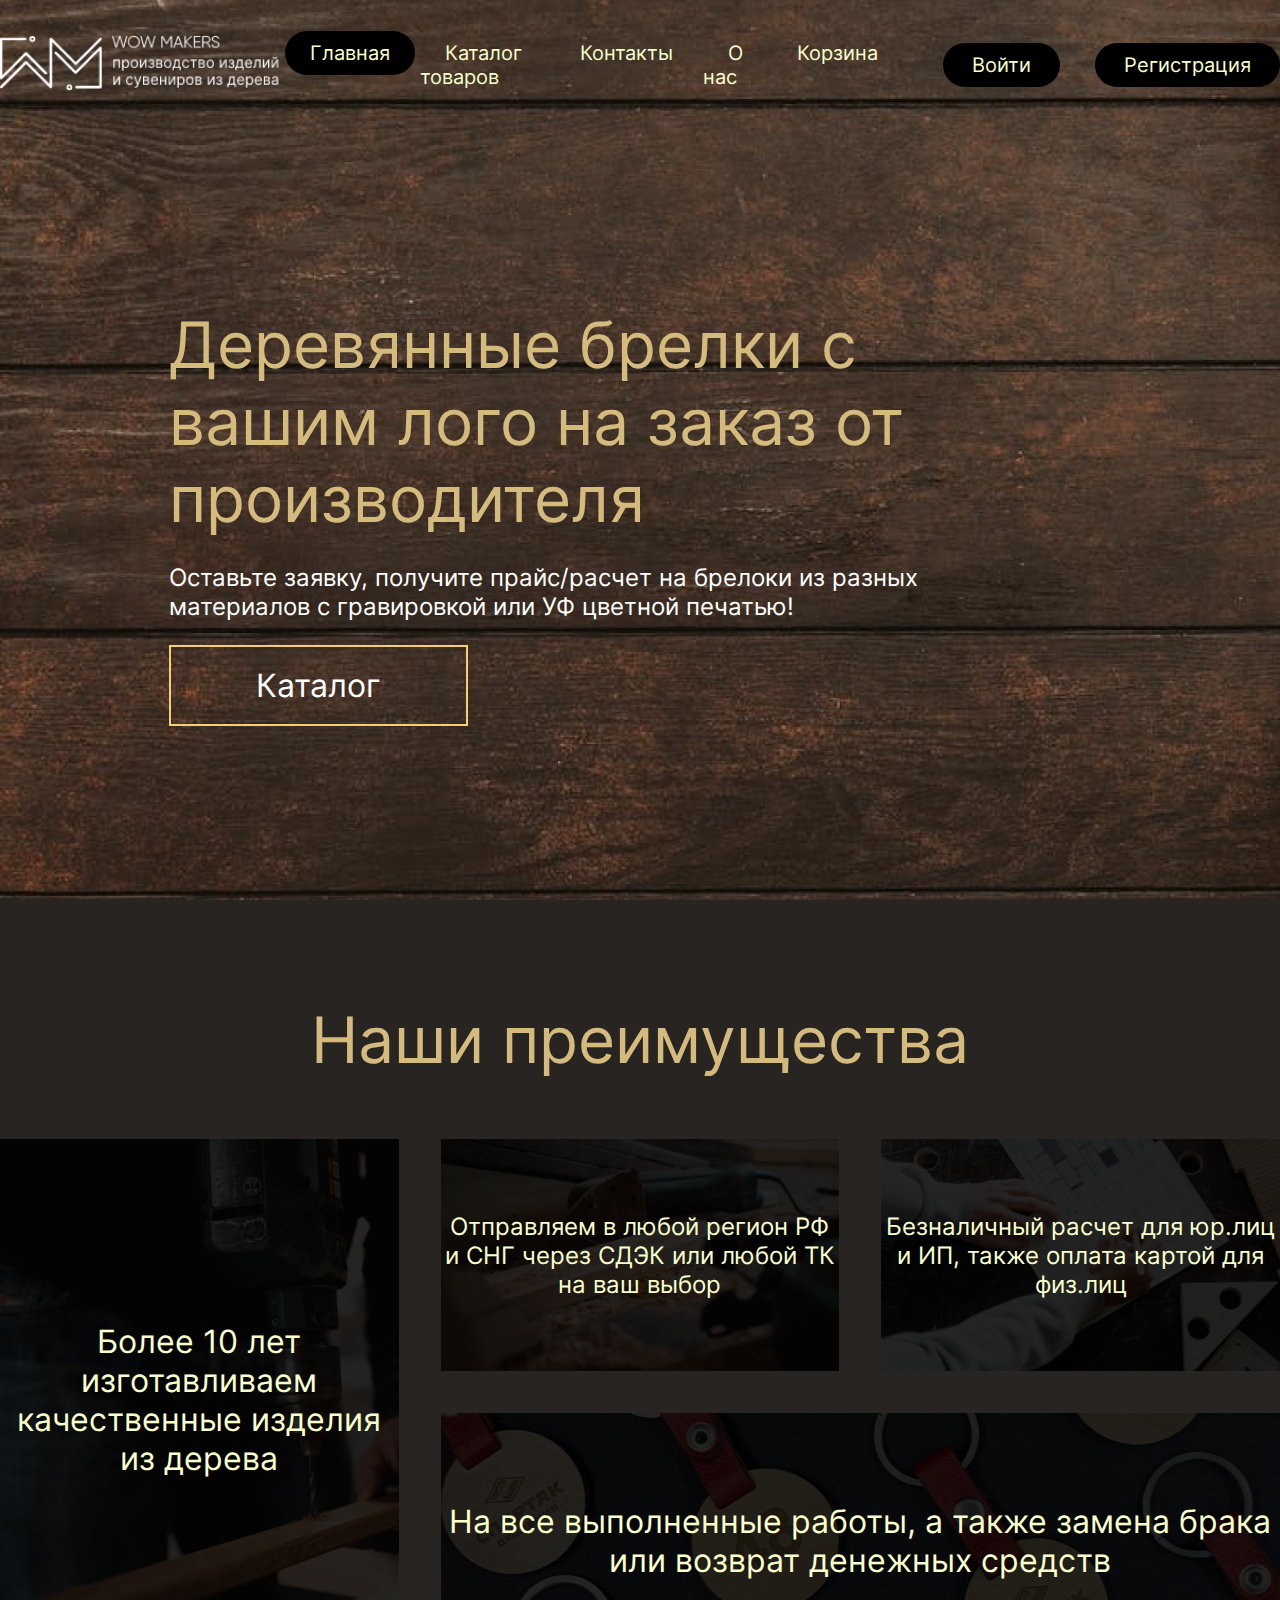
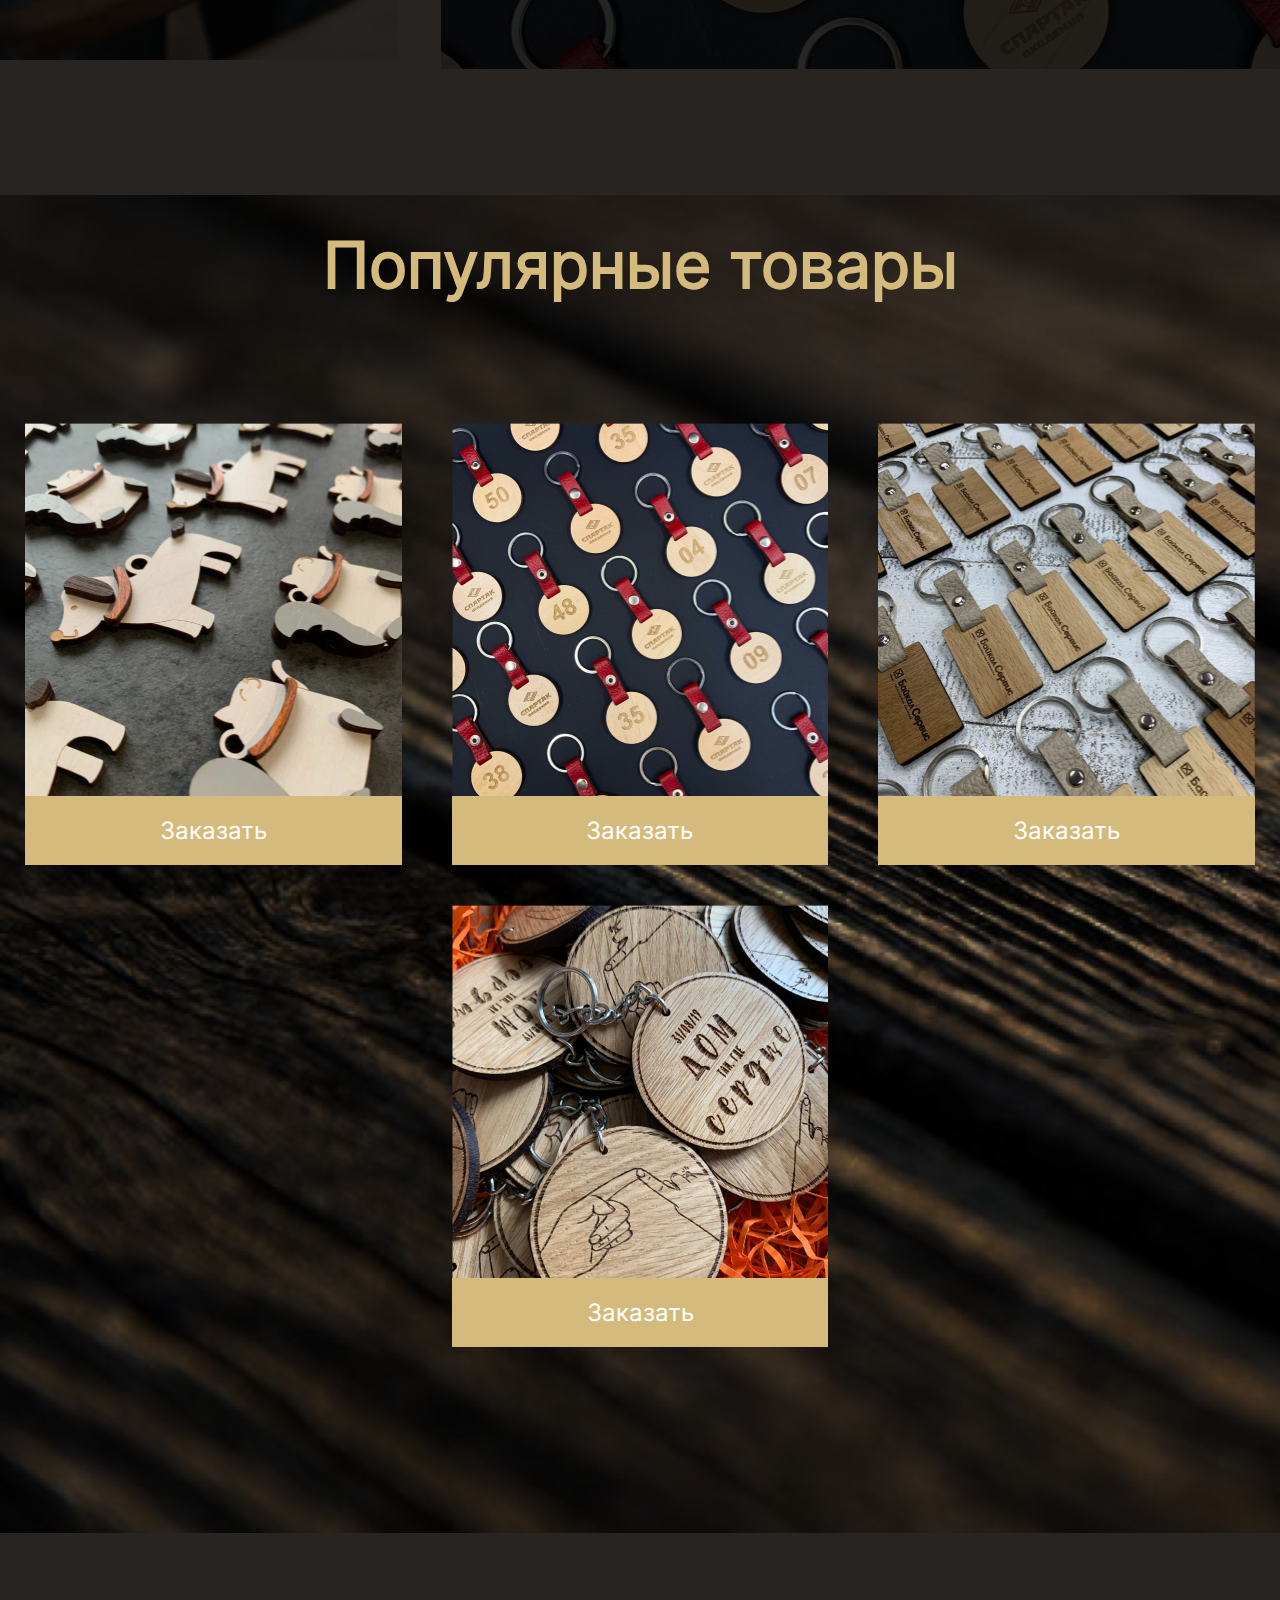
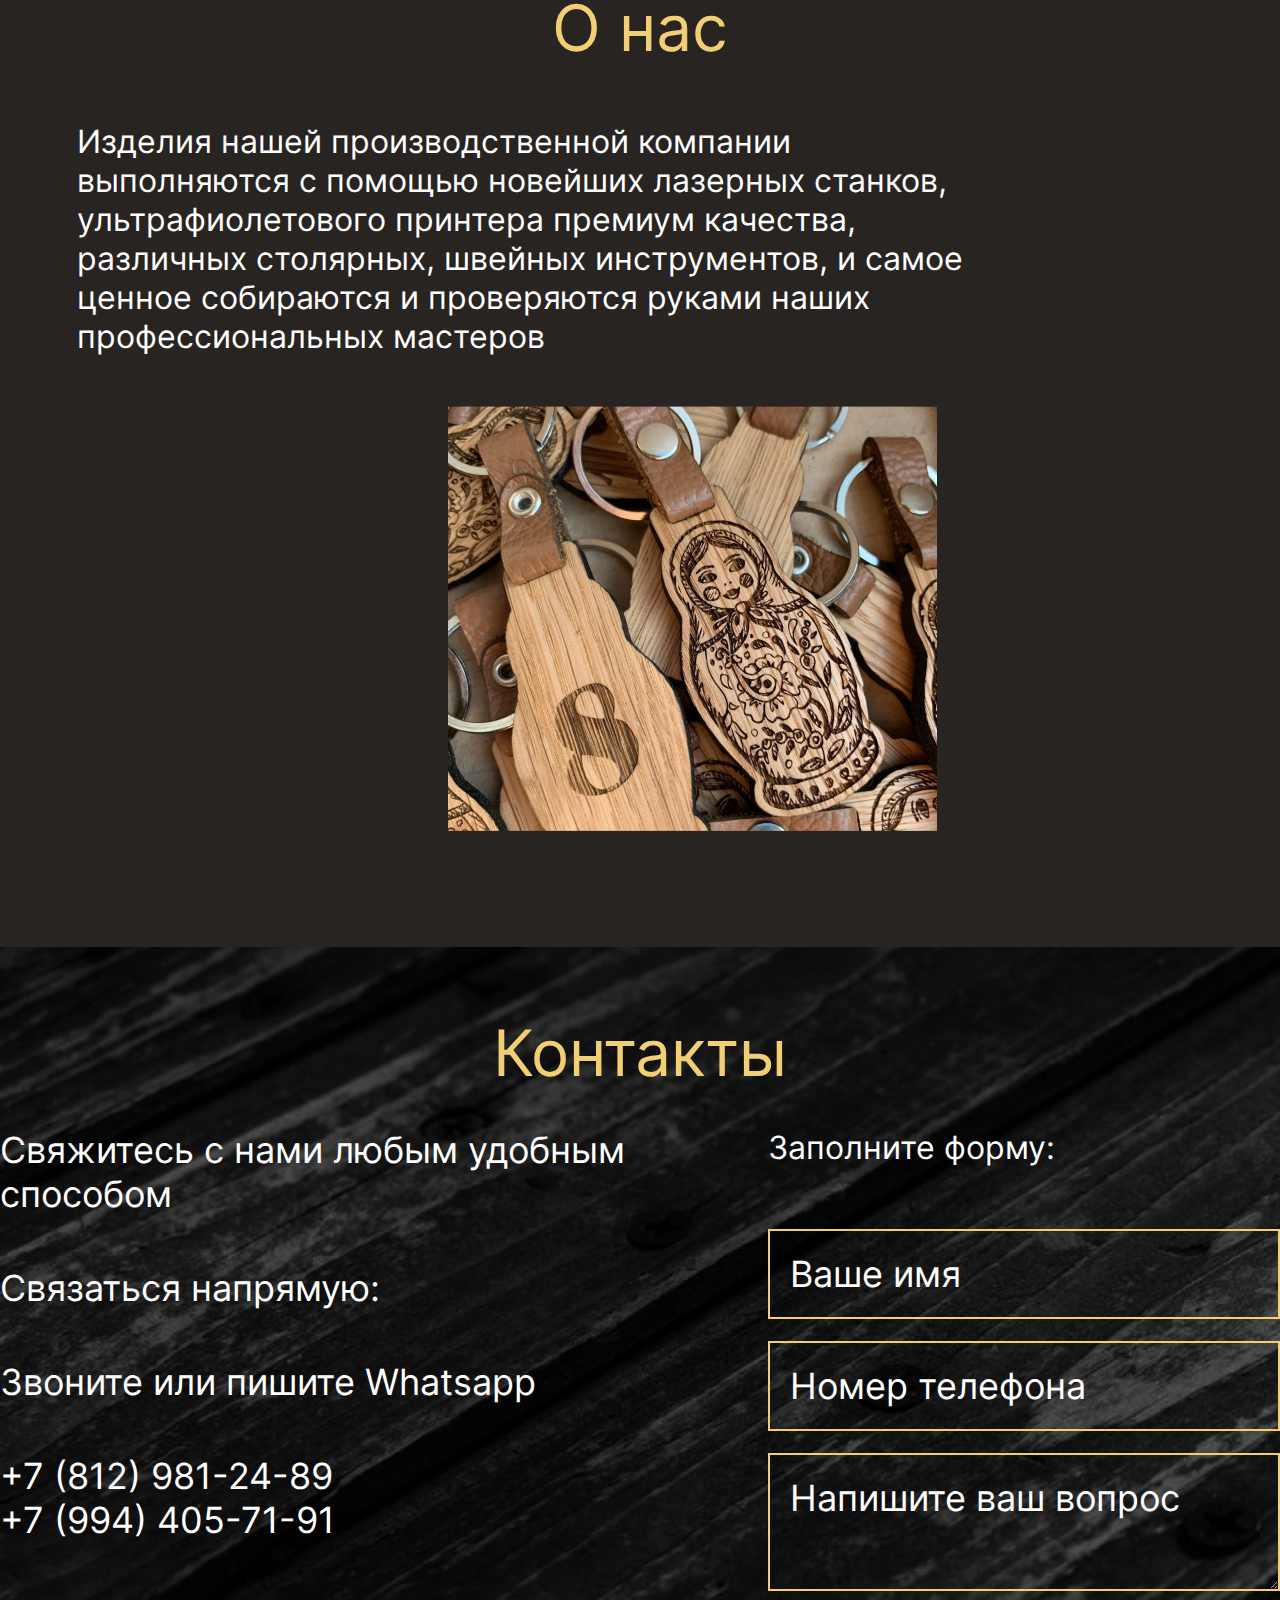
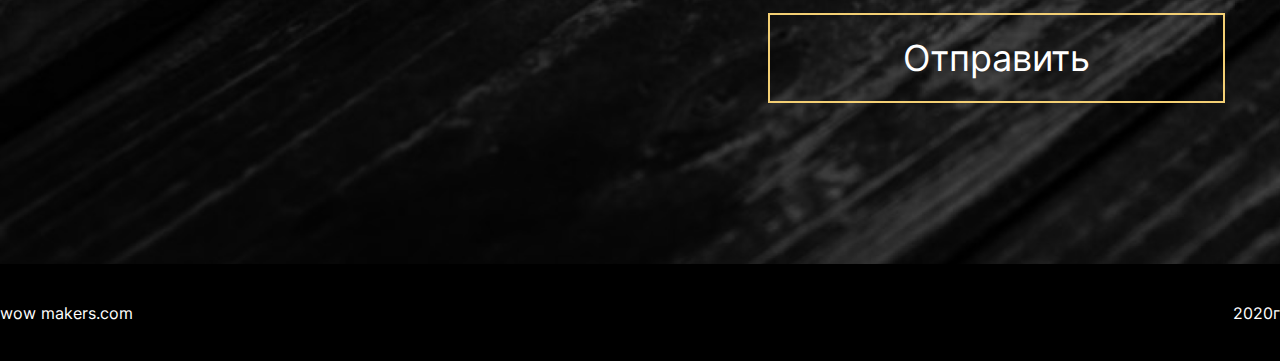
<file: index.html>
<!DOCTYPE html>
<html lang="en">
<head>
    <meta charset="UTF-8">
    <meta http-equiv="X-UA-Compatible" content="IE=edge">
    <meta name="viewport" content="width=device-width, initial-scale=1.0">
    <title>WOW Makers</title>
    <link rel="stylesheet" href="style.css">
</head>
<body>
    <div class="main_block_stite">
        <div class="auto_width">
            <div class="header_main_block">
                <div class="header_first_container">
                    <div class="header_first_logo"><img src="img/logo.png" alt=""></div>
                    <div class="header_first_nav">
                        <nav class="navigation_header">
                            <ul class="text_header_ul">
                                <li class="text_header_list"><a class="text_header_link text_header_link_active" href="index.html">Главная</a> </li>
                                <li class="text_header_list"><a class="text_header_link" href="catalog.html">Каталог товаров</a> </li>
                                <li class="text_header_list"><a class="text_header_link" href="#contacts">Контакты</a> </li>
                                <li class="text_header_list"><a class="text_header_link" href="#about">О нас</a> </li>
                                <li class="text_header_list"><a class="text_header_link" href="">Корзина</a> </li>
                            </ul>
                        </nav>
                    </div>
                    <div class="header_first_login">
                        <ul>
                            <li><a href="">Войти</a></li>
                            <li><a href="">Регистрация</a></li>
                        </ul>
                    </div>
                </div>
                <div class="header_second_container">
                    <div class="header_second_text">
                        <h1>Деревянные брелки с <br> вашим лого на заказ от <br> производителя</h1>
                        <p>Оставьте заявку, получите прайс/расчет на брелоки из разных <br> материалов с гравировкой или УФ цветной печатью!</p>
                        <a href="catalog.html#icon">Каталог </a>
                    </div>
                </div>
            </div>
        </div>
<!-- our_advantages -->
        <div class="our_advantages_main_block">
            <div class="auto_width">
                <div class="our_advantages_first_block">
                    <h2>Наши преимущества</h2>
                </div>
                <div class="our_advantages_second_block">
                    <div class="second_block_box block_box_1"><h2>Более 10 лет изготавливаем качественные изделия из дерева</h2></div>
                    <div class="second_block_box block_box_2"><h2>Отправляем в любой регион РФ и СНГ через СДЭК или любой ТК на ваш выбор</h2></div>
                    <div class="second_block_box block_box_3"><h2>Безналичный расчет для юр.лиц и ИП, также оплата картой для физ.лиц</h2></div>
                    <div class="second_block_box block_box_4"><h2>На все выполненные работы, а также замена брака или возврат денежных средств</h2></div>
                </div>
            </div>
        </div>
<!-- popular_product -->
        <div class="popular_product_main_block">
            <div class="auto_width">
                <div class="popular_product_first_block"><h2>Популярные товары</h2></div>
                <div class="popular_product_second_block">

                    <div class="second_block_card">
                        <div class="card_img card_img_1"><div class="card_text"><h2>фигурки животных</h2><p>Резные деревянные фигурки животных</p><p>от 500р</p></div></div>
                        <div class="card_discroption"><a href="#">Заказать</a></div>
                    </div>

                    <div class="second_block_card">
                        <div class="card_img card_img_2"><div class="card_text"><h2>фигурки животных</h2><p>Резные деревянные фигурки животных</p><p>от 500р</p></div></div>
                        <div class="card_discroption"><a href="#">Заказать</a></div>
                    </div>

                    <div class="second_block_card">
                        <div class="card_img card_img_3"><div class="card_text"><h2>фигурки животных</h2><p>Резные деревянные фигурки животных</p><p>от 500р</p></div></div>
                        <div class="card_discroption"><a href="#">Заказать</a></div>
                    </div>

                    <div class="second_block_card card_img_4">
                        <div class="card_img"><div class="card_text"><h2>фигурки животных</h2><p>Резные деревянные фигурки животных</p><p>от 500р</p></div></div>
                        <div class="card_discroption"><a href="#">Заказать</a></div>
                    </div>
                </div>
            </div>
        </div>

        <!-- about_us_main_block -->
        <div class="about_us_main_block" id="about">
            <div class="auto_width">
                <div class="about_us_first_block"><h2>О нас</h2></div>
                <div class="about_us_second_block">
                    <div class="second_block_first"><p>Изделия нашей производственной компании выполняются с помощью новейших лазерных станков, ультрафиолетового принтера премиум качества, различных столярных, швейных инструментов, и самое ценное собираются и проверяются руками наших профессиональных мастеров</p></div>
                    <div class="second_block_second"><img src="img/image 1.png" alt=""></div>
                </div>
            </div>
        </div>
        <!-- Contacts_main_block -->

        <div class="Contacts_main_block" id="contacts">
            <div class="auto_width">
                <div class="Contacts_first_block"><h2>Контакты</h2></div>
                <div class="Contacts_second_block">
                    <div class="second_text">
                        <p>Свяжитесь с нами любым удобным способом</p>
                        <p>Связаться напрямую:</p>
                        <p>Звоните или пишите Whatsapp</p>
                        <p>+7 (812) 981-24-89 <br>
                            +7 (994) 405-71-91</p>
                    </div>
                    <div class="second_value">
                        <div class="value_heading"><p>Заполните форму:</p></div>
                        <div class="value_name">
                            <form action="">
                                <input type="text" placeholder="Ваше имя">
                                <input type="text" placeholder="Номер телефона">
                                <textarea type="text" placeholder="Напишите ваш вопрос"></textarea>
                                <button>Отправить</button>
                            </form>
                        </div>
                    </div>
                </div>
            </div>
        </div>

        <div class="footer_main_block">
            <div class="auto_width">
                <div class="footer_first_block">
                    <div class="footer_first_text">wow makers.com</div>
                    <div class="footer_second_text">2020г</div>
                </div>
            </div>
        </div>


        
    </div>
</body>
</html>
</file>
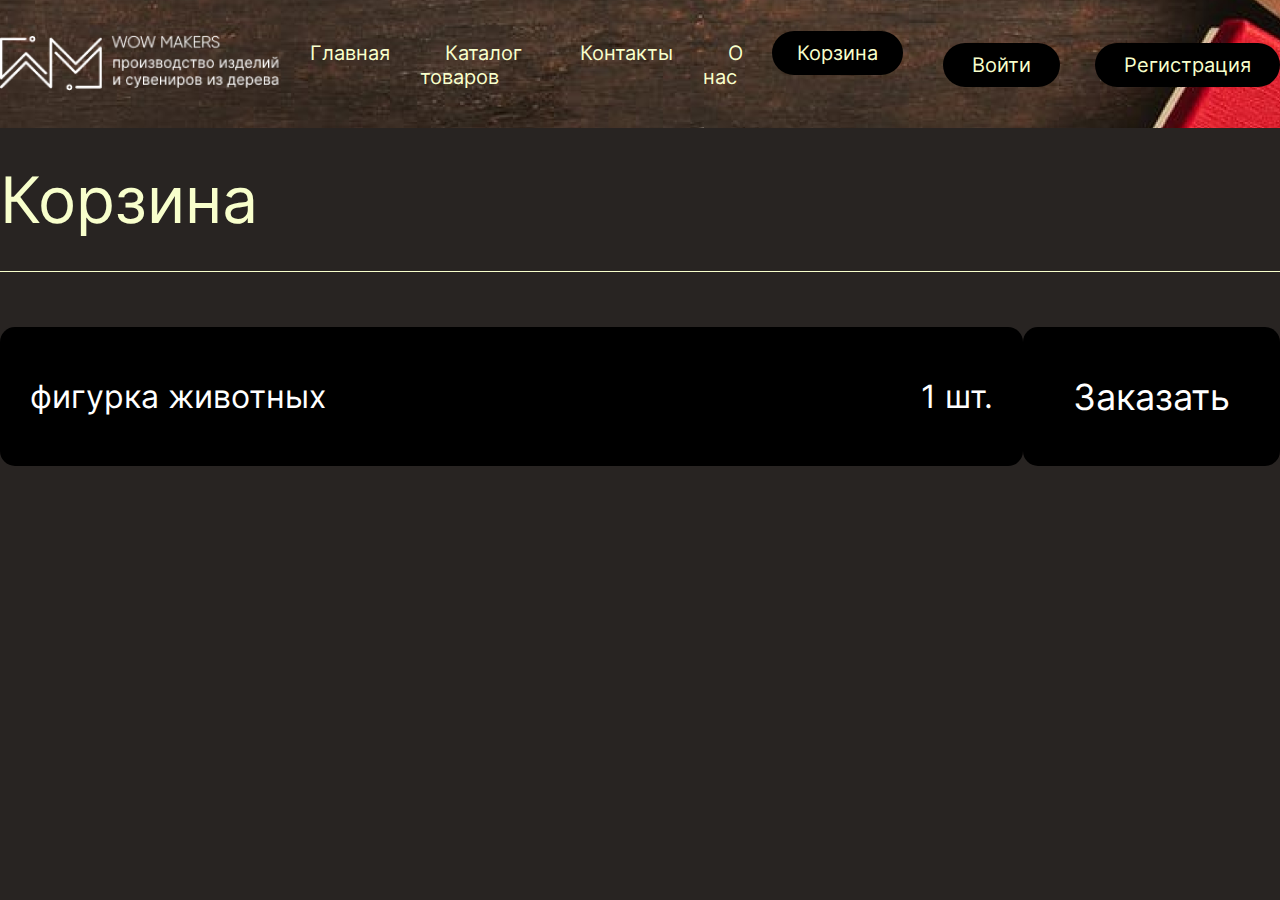
<file: box.html>
<!DOCTYPE html>
<html lang="en">
<head>
    <meta charset="UTF-8">
    <meta http-equiv="X-UA-Compatible" content="IE=edge">
    <meta name="viewport" content="width=device-width, initial-scale=1.0">
    <link rel="stylesheet" href="box.css">
    <title>box</title>
</head>
<body>
    <div class="main_block_stite">
        <div class="auto_width">
            <div class="header_main_block">
                <div class="header_first_container">
                    <div class="header_first_logo"><img src="img/logo.png" alt=""></div>
                    <div class="header_first_nav">
                        <nav class="navigation_header">
                            <ul class="text_header_ul">
                                <li class="text_header_list"><a class="text_header_link " href="index.html">Главная</a> </li>
                                <li class="text_header_list"><a class="text_header_link " href="#icon">Каталог товаров</a> </li>
                                <li class="text_header_list"><a class="text_header_link" href="index.html#contacts">Контакты</a> </li>
                                <li class="text_header_list"><a class="text_header_link" href="index.html#about">О нас</a> </li>
                                <li class="text_header_list"><a class="text_header_link text_header_link_active" href="box.html">Корзина</a> </li>
                            </ul>
                        </nav>
                    </div>
                    <div class="header_first_login">
                        <ul>
                            <li><a href="">Войти</a></li>
                            <li><a href="">Регистрация</a></li>
                        </ul>
                    </div>
                </div>
            </div>
        </div> 
    </div>

        <div class="box_main_block">
            <div class="auto_width">
                <div class="box_main">
                    <div class="box_first_block">
                        <h2>Корзина</h2>
                    </div>
                    <div class="box_second_block">
                        <div class="heading_block"><p>фигурка животных</p> <p>1 шт.</p></div>
                        <div class="order_block"><a href="">Заказать</a></div>
                    </div>
                </div>
                
            </div>
            
        </div>
</body>
</html>
</file>
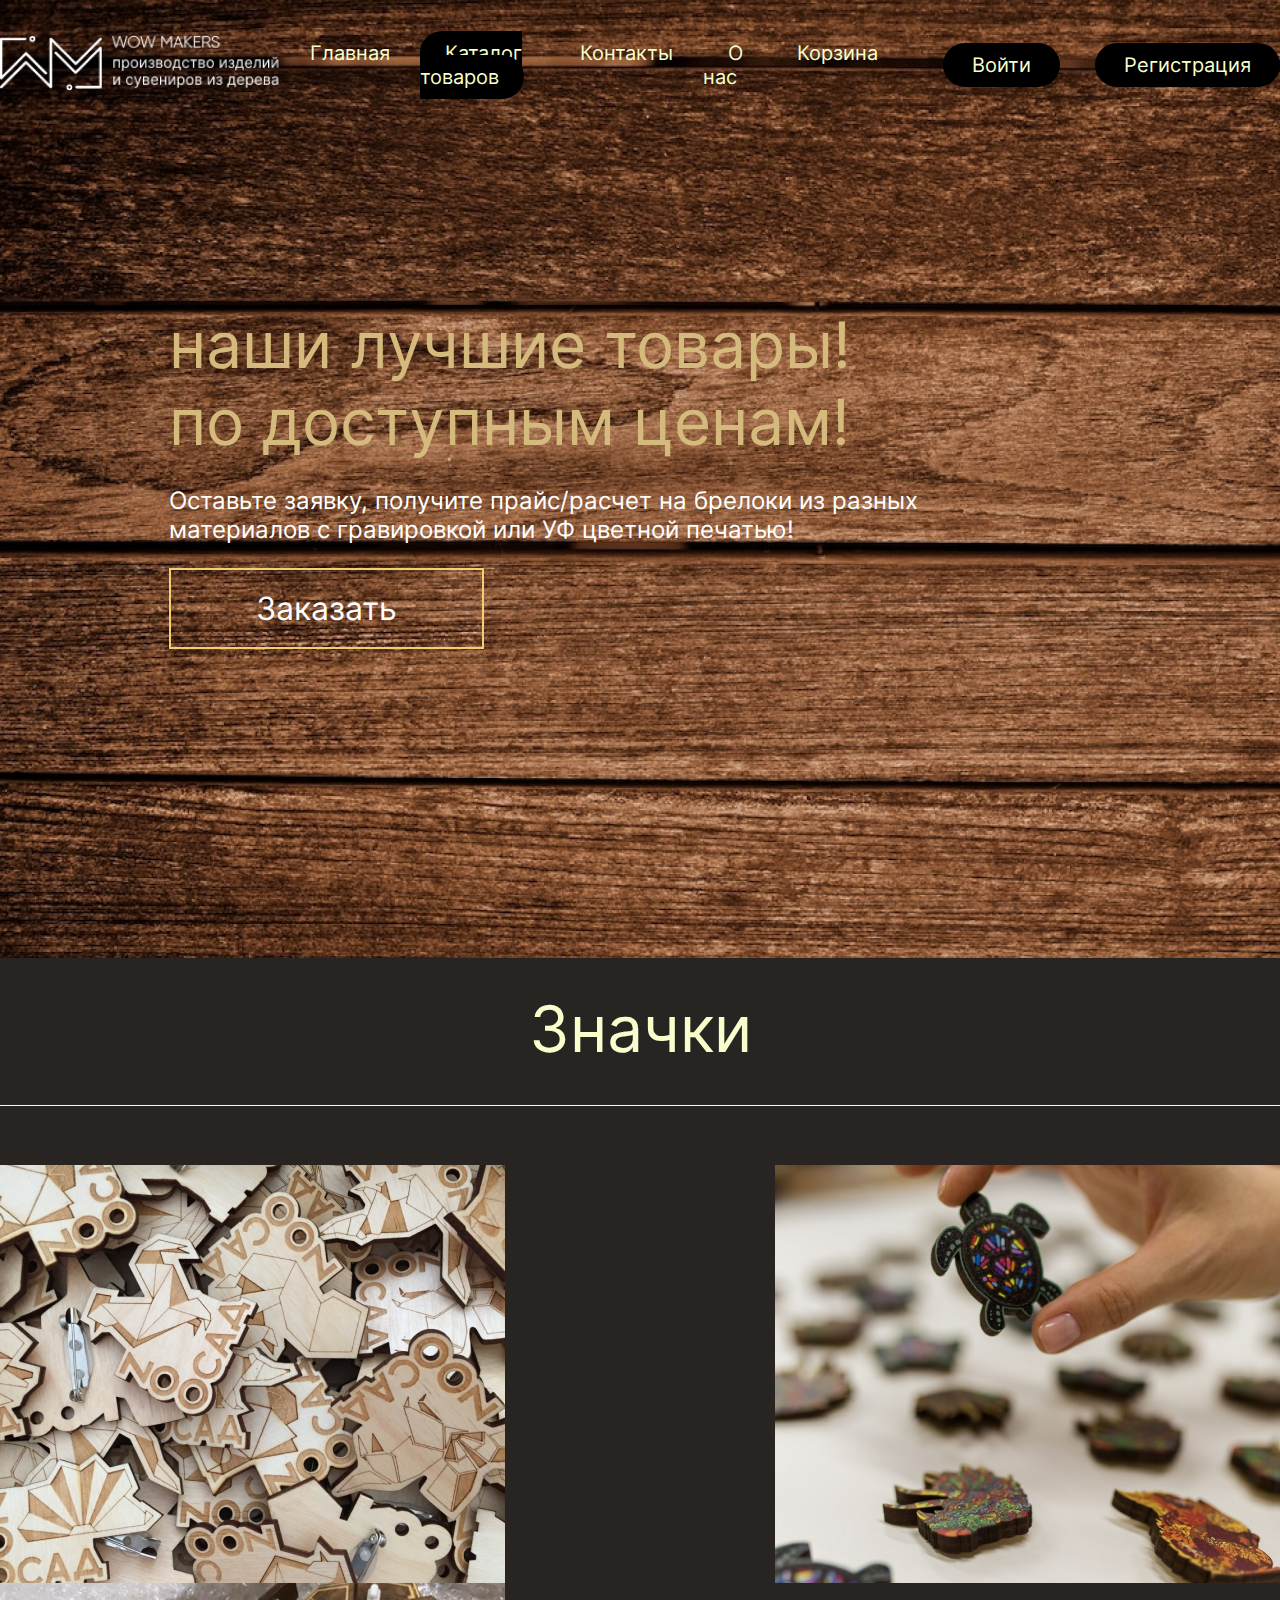
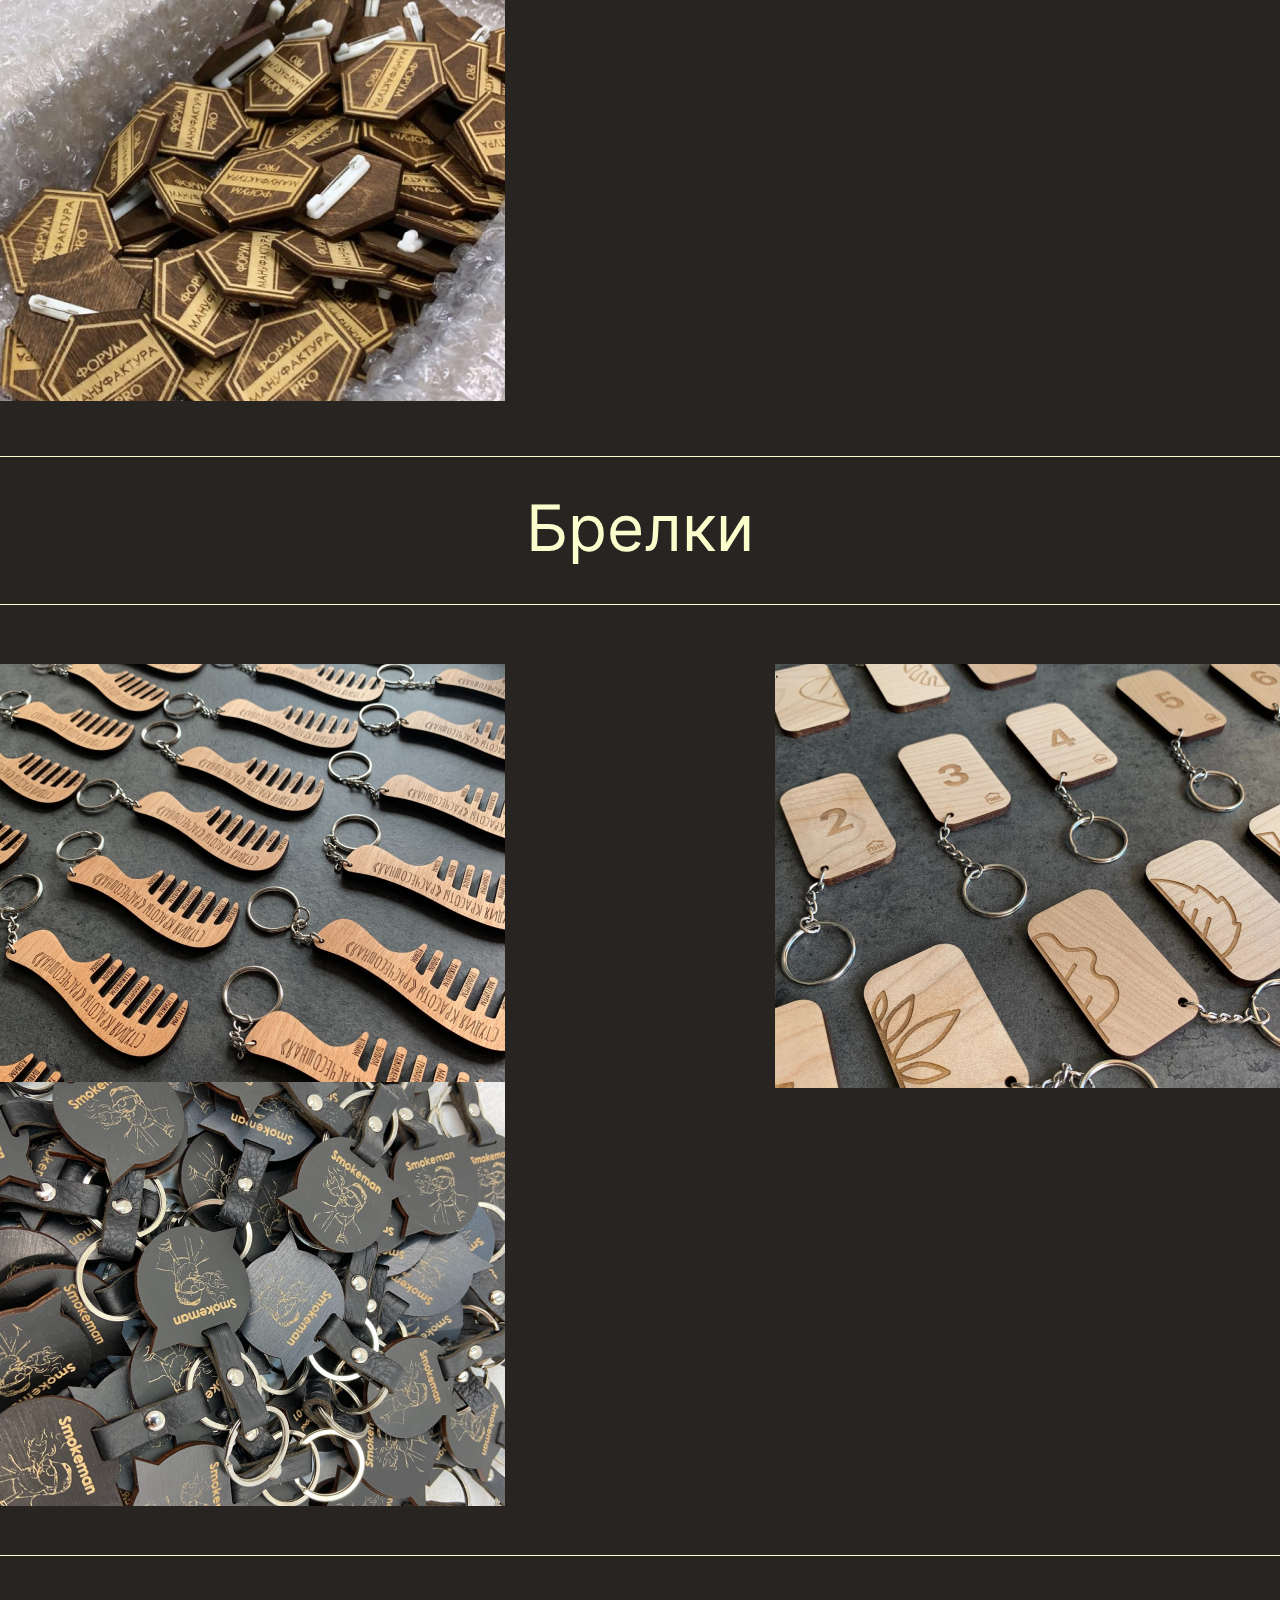
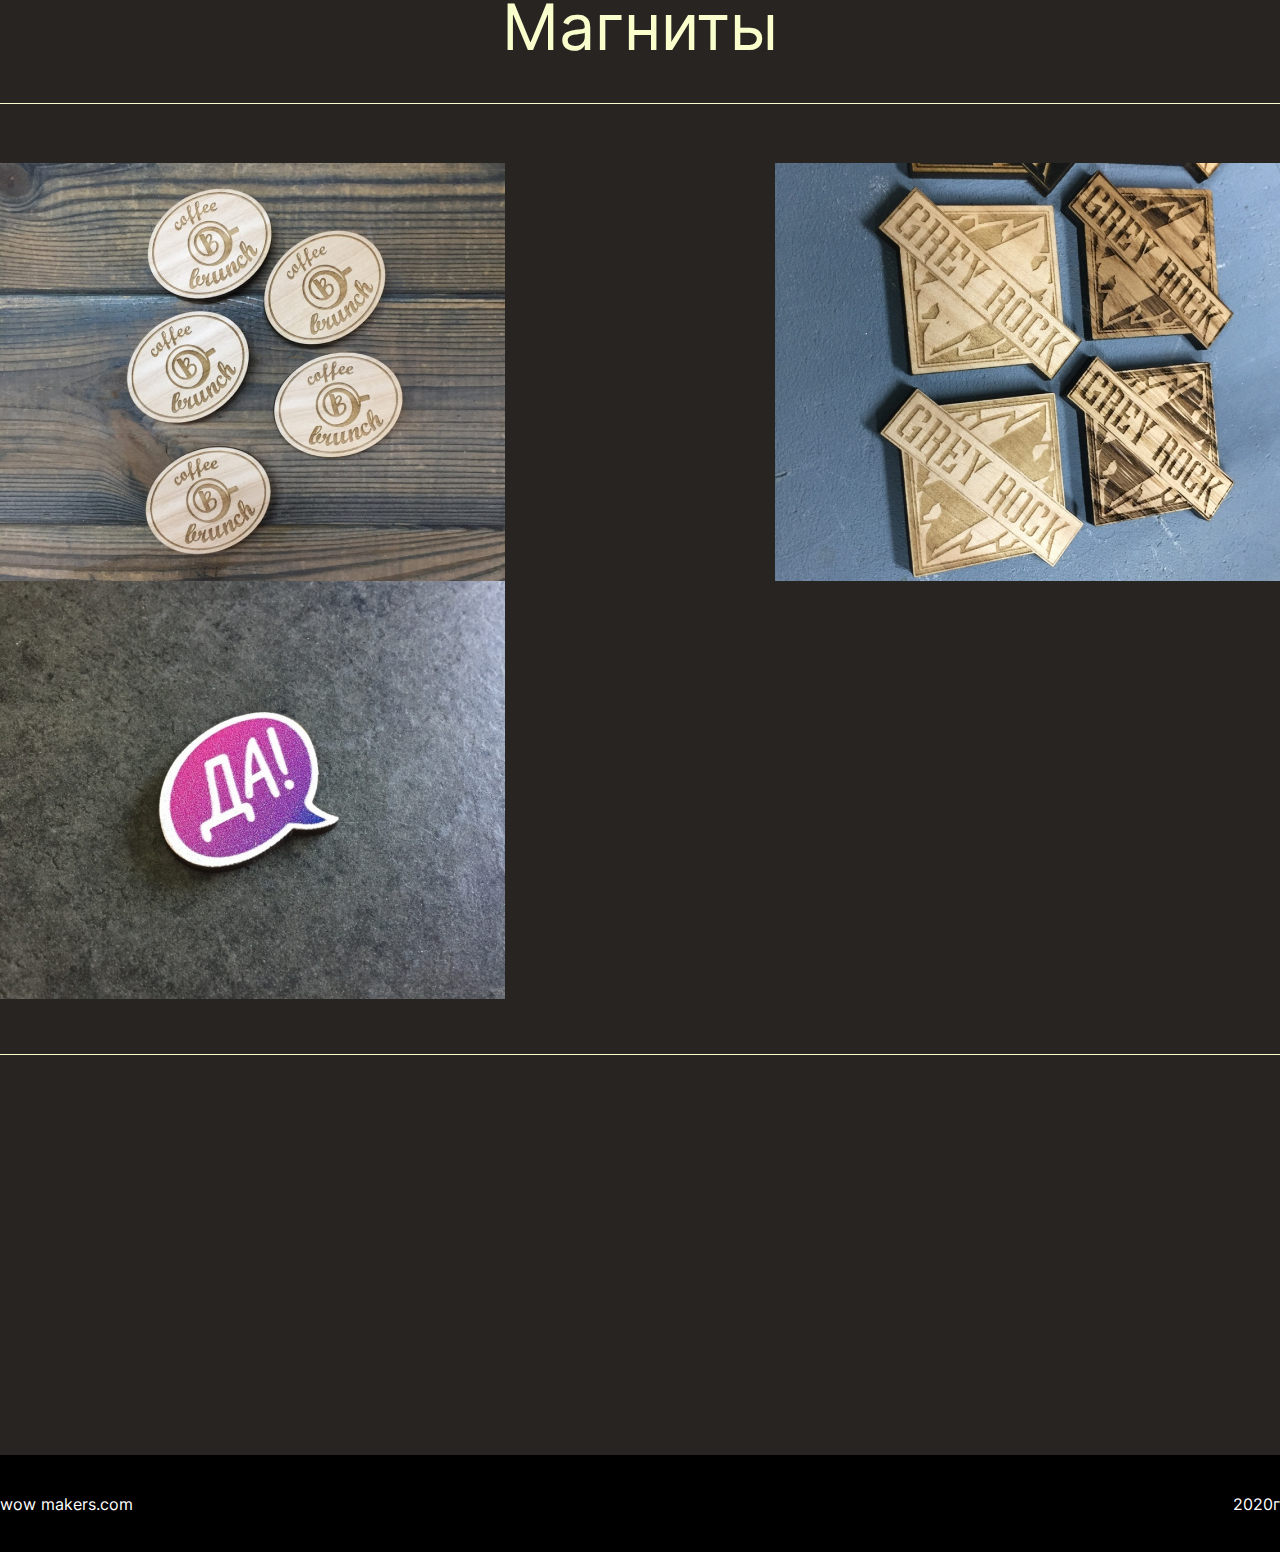
<file: catalog.html>
<!DOCTYPE html>
<html lang="en">
<head>
    <meta charset="UTF-8">
    <meta http-equiv="X-UA-Compatible" content="IE=edge">
    <meta name="viewport" content="width=device-width, initial-scale=1.0">
    <link rel="stylesheet" href="catalog.css">
    <title>catalog</title>
</head>
<body>
    <div class="main_block_stite">
        <div class="auto_width">
            <div class="header_main_block">
                <div class="header_first_container">
                    <div class="header_first_logo"><img src="img/logo.png" alt=""></div>
                    <div class="header_first_nav">
                        <nav class="navigation_header">
                            <ul class="text_header_ul">
                                <li class="text_header_list"><a class="text_header_link " href="index.html">Главная</a> </li>
                                <li class="text_header_list"><a class="text_header_link text_header_link_active" href="#icon">Каталог товаров</a> </li>
                                <li class="text_header_list"><a class="text_header_link" href="index.html#contacts">Контакты</a> </li>
                                <li class="text_header_list"><a class="text_header_link" href="index.html#about">О нас</a> </li>
                                <li class="text_header_list"><a class="text_header_link" href="box.html">Корзина</a> </li>
                            </ul>
                        </nav>
                    </div>
                    <div class="header_first_login">
                        <ul>
                            <li><a href="">Войти</a></li>
                            <li><a href="">Регистрация</a></li>
                        </ul>
                    </div>
                </div>
                <div class="header_second_container">
                    <div class="header_second_text">
                        <h1>наши лучшие товары! <br>
                            по доступным ценам!</h1>
                        <p>Оставьте заявку, получите прайс/расчет на брелоки из разных <br> материалов с гравировкой или УФ цветной печатью!</p>
                        <a href="#">Заказать </a>
                    </div>
                </div>
            </div>
        </div>


                <div class="icons_main_block" id="icon">
                    <div class="auto_width">
                        <div class="icon_first_block">
                            <h2>Значки</h2>
                        </div>
                        <div class="icon_second_block">
                            <div class="icon_img_block"><a href=""><img src="img/catalog/image 5.png" alt=""></a></div>
                            <div class="icon_img_block"><a href=""><img src="img/catalog/image 6.png" alt=""></a></div>
                            <div class="icon_img_block"><a href=""><img src="img/catalog/image 7.png" alt=""></a></div>
                        </div>
                    </div>
                </div>

                <div class="icons_main_block">
                    <div class="auto_width">
                        <div class="icon_first_block">
                            <h2>Брелки</h2>
                        </div>
                        <div class="icon_second_block">
                            <div class="icon_img_block"><a href=""><img src="img/catalog/image 8.png" alt=""></a></div>
                            <div class="icon_img_block"><a href=""><img src="img/catalog/image 9.png" alt=""></a></div>
                            <div class="icon_img_block"><a href=""><img src="img/catalog/image 10.png" alt=""></a></div>
                        </div>
                    </div>
                </div>

                <div class="icons_main_block">
                    <div class="auto_width">
                        <div class="icon_first_block">
                            <h2>Магниты</h2>
                        </div>
                        <div class="icon_second_block">
                            <div class="icon_img_block"><a href=""><img src="img/catalog/image 11.png" alt=""></a></div>
                            <div class="icon_img_block"><a href=""><img src="img/catalog/image 12.png" alt=""></a></div>
                            <div class="icon_img_block"><a href=""><img src="img/catalog/image 13.png" alt=""></a></div>
                        </div>
                    </div>
                </div>
            






                <div class="footer_main_block">
                    <div class="auto_width">
                        <div class="footer_first_block">
                            <div class="footer_first_text">wow makers.com</div>
                            <div class="footer_second_text">2020г</div>
                        </div>
                    </div>
                </div>
        
    </div>
</body>
</html>
</file>
<file: style.css>
*{
    margin: 0;
    padding: 0;
    box-sizing: border-box;
    font-family:'Inter';
    scroll-behavior: smooth;
}
.main_block_stite{
    width: 100%;
    background: url(img/image\ 3.png);
    margin: 0 auto;
}
.auto_width{
    max-width: 1609px;
    margin: 0 auto;
}
.header_main_block{
    height: 100vh;
    overflow: hidden;
}
.header_first_container{
    display: flex;
    justify-content: space-between;
    align-items: center;
    padding-top: 35px;
}
.text_header_ul{
    list-style: none;
    display: flex;
}
.text_header_link_active{
    background: #000;
    padding: 10px 25px;
    border-radius: 58px;
}

.text_header_link{
    font-size: 20px;
    font-weight: 100;
    text-decoration: none;
    color: #F8FFCC;
    margin-right: 5px;
    padding: 10px 25px;
    border-radius: 58px;
    transition: background .2s ease-in-out;
}
.text_header_link:hover{
    background: #000;
}
.header_first_login ul{
    display: flex;
}
.header_first_login li{
    list-style: none;
    margin-left: 35px;
}
.header_first_login li a{
    text-decoration: none;
    color: #F8FFCC;
    padding: 10px 29px;
    background: #000;
    border-radius: 58px;
    font-size: 20px;
    font-weight: 100;
    transition: background .2s ease-in-out;
}

.header_first_login li a:hover{
    background: rgba(255, 255, 255, 0.45);
    color: #000;
}

/* анимация шапки */
@keyframes a1{
    0%{
        opacity: 0;
        transform: translateX(-100px);
    }
    100%{
        opacity: 1;
    }
}


@keyframes a2{
    0%{
        opacity: 0;
    }
    70%{
        opacity: 0;
        
    }
    80%{
        background: rgba(255, 255, 255, 0.400);
    }
    100%{
        opacity: 1;    
        background: rgba(255, 255, 255, 0.0);
    }
}

.header_second_container{
    padding-top: 211px;
}
.header_second_text{
    margin-left: 169px;
}
.header_second_text h1{
    font-size: 64px;
    font-weight: 100;
    color: #D4BB7D;
    margin-bottom: 26px;
    animation: a1 1s ease-in-out;

}
.header_second_text p{
    font-size: 24px;
    font-weight: 100;
    color: #fff;
    margin-bottom: 45px;
    animation: a1 1s ease-in-out;
}
.header_second_text a{
    font-size: 32px;
    font-weight: 400;
    text-decoration: none;
    background: none;
    padding: 19px 85px;
    color: #fff;
    border: 2px solid #F3CF74;
    transition: background .2s ease-in-out, border .1s ease-in-out, color .2s ease-in-out;
    animation: a2 1.5s ease-in-out;
}
.header_second_text a:hover{
    background: #F3CF74;
    color: #fff;
}
/* our_advantages_main_block */

.our_advantages_main_block{
    background: #282422;
}
.our_advantages_first_block{
    width: 100%;
    padding-top: 101px;
    padding-bottom: 61px;
}
.our_advantages_first_block h2{
    color: #D4BB7D;
    font-size: 64px;
    font-weight: 100;
    text-align: center;
}
.our_advantages_second_block{
    display: grid;
    gap: 42px;
    
    grid-template-areas: 
    "A A A A  B B B B  C C C C"
    "A A A A  D D D D  D D D D"
    "A A A A  D D D D  D D D D";
    padding-bottom: 126px;
}

.second_block_box h2{
    color: #fff;
    width: 100%;
    height: 100%;
    display: flex;
    align-items: center;
    text-align: center;
    color: #F8FFCC;
    background: rgba(0, 0, 0, 0.85);
}

.block_box_1 h2{font-size: 32px; font-weight: 100; text-align: center;} 
.block_box_2 h2{font-size: 24px; font-weight: 100; text-align: center;}
.block_box_3 h2{font-size: 24px; font-weight: 100; text-align: center;}
.block_box_4 h2{font-size: 32px; font-weight: 100; text-align: center;}

.block_box_1{
    grid-area: A;
    max-width: 518px;
    min-width: 300px;
    height: 521px;
    background: url(img/Rectangle\ 15.png);
}
.block_box_2{
    max-width: 526px;
    height: 232px;
    min-width: 300px;

    grid-area: B;
    background: url(img/Rectangle\ 17.png);
}
.block_box_3{
    max-width: 526px;
    height: 232px;
    min-width: 300px;

    grid-area: C;
    background: url(img/Rectangle\ 18.png);
}
.block_box_4{
    max-width: 1096px;
    height: 256px;
    min-width: 300px;

    grid-area: D;
    background: url(img/Rectangle\ 16.png);
}
/* popular_product */

.popular_product_main_block{
    background: url(img/Rectangle\ 4.png);
    background-repeat: no-repeat;
    background-size: cover;
}
.popular_product_first_block{
    padding-top: 31px;
}
.popular_product_first_block h2{
    font-size: 64px;
    text-align: center;
    color: #D4BB7D;
}
.popular_product_second_block{
    padding-top: 120px;
    padding-bottom: 146px;
    display: flex;
    justify-content: space-around;
    flex-wrap: wrap;
}
.second_block_card{
    max-width: 376.5px;
    overflow: hidden;   
    margin-bottom: 40px;

}
.card_text{
    padding: 61px 30px;
    width: 100%;
    height: 100%;
    background: #D4BB7D;
    opacity: 0.9;
    color: #fff;
    font-weight: 100;
    transform: translateY(-100%);
    transition: transform .2s ease-in-out ;
}
.card_text h2{

    font-size: 32px;
    padding-bottom: 28px;
    font-weight: 100;
}
.card_text p{
    font-size: 24px;
    padding-bottom: 15px;

}
.card_img{
    max-width: 377px;
    height: 373px;
}

.card_img_1{background: url(img/Rectangle\ 31.png);}
.card_img_2{background: url(img/Rectangle\ 31-2-2.png);}
.card_img_3{background: url(img/Rectangle\ 31-1.png);}
.card_img_4{background: url(img/Rectangle\ 31-2.png);}

.card_discroption{
    width: 100%;
    background: #D4BB7D;
    padding: 20px;
    text-align: center;
}
.card_discroption a{
    text-decoration: none;
    font-size: 24px;
    font-weight: 100;
    color: #fff;
}
.second_block_card:hover .card_text{
    transform: translateY(0%);
}
.second_block_card:hover .card_discroption{
    text-decoration: underline;
}

/* about_us_main_block */

.about_us_main_block{
    background: #282422;

}
.about_us_first_block{
    width: 100%;
    padding-top: 56px;
    padding-bottom: 56px;
}
.about_us_first_block h2{
    color: #F3CF74;
    font-size: 64px;
    font-weight: 100;
    text-align: center;
}
.about_us_second_block{
    display: flex;
    flex-wrap: wrap;
    width: 100%;
    padding-bottom: 112px;
    justify-content: center;
}
.second_block_first{
    width: 70%;
    min-width: 1126px;
    margin-bottom: 50px;
}
.second_block_first p{
    font-size: 32px;
    max-width: 916px;
    color: #fff;
}
.second_block_second{
    width: 30%;
}

.Contacts_main_block{
    background: url(img/Rectangle\ 23.png);
    background-size: cover;
}
.Contacts_first_block{
    width: 100%;
    padding-top: 67px;
    padding-bottom: 37px;
}
.Contacts_first_block h2{
    font-size: 64px;
    font-weight: 100 ;
    text-align: center;
    color: #F3CF74;

}
.Contacts_second_block{
    display: flex;
    padding-bottom: 161px;
}
.second_text p{
    font-size: 36px;
    padding-bottom: 50px;
    color: #fff;
}
.second_text{
    width: 60%;
}
.second_value{
    width: 40%;
    display: flex;
    flex-direction: column;
}
.value_heading{
    padding-bottom: 62px;
}
.value_heading{
    font-size: 32px;
    color: #fff;
}
.value_name form{
    display: flex;
    flex-direction: column;
    color: rgb(255, 255, 255);

}
.value_name input{
    font-size: 36px;
    padding: 21px 0;
    margin-bottom: 22px;
    color: rgb(255, 255, 255);

    text-indent: 20px;
    background: none;
    border: 2px solid #F3CF74;
}
.value_name input::placeholder{
    color: #fff;
}
.value_name button{
    font-size: 36px;
    padding: 21px 0;
    background: none;
    color: rgb(255, 255, 255);
    border: 2px solid #F3CF74;
    max-width: 457px;
    transition: background .15s ease-in-out;
}
.value_name button:hover{
    background: #F3CF74;
    cursor: pointer;
}
.value_name textarea{
    min-width: 457px ;
    max-width: 650px ;
    max-height: 650px ;
    min-height: 138px ;
    font-size: 36px;
    color: #fff;
    padding: 21px 0;
    margin-bottom: 22px;
    text-indent: 20px;
    background: none;
    border: 2px solid #F3CF74;
}
.value_name textarea::placeholder{
    color: #fff;
}
.value_name textarea:focus{
    border: 1.5px solid #F3CF74;
    color: #fff;
    border-radius: 0px;
    outline: none;
}



.footer_main_block{
    background: #000;
    width: 100%;
    
}
.footer_first_block{
    width: 100%;
    height: 97px;
    display: flex;
    align-items: center;
    justify-content: space-between;
    color: #fff;
}
.footer_first_text{
    font-size: 16px;
}
.footer_second_text{
    font-size: 16px;

}





@font-face {
    /* // название шрифта(чтобы не запутаться лучше указать название папки со шрифтом)  */
    font-family: "Inter"; 
    /* // адрес шрифта и тип  */
    src: url("fonts/Inter/Inter-Regular.ttf") format("truetype"); 
}
</file>
<file: box.css>
*{
    margin: 0;
    padding: 0;
    box-sizing: border-box;
    font-family:'Inter';
    scroll-behavior: smooth;
}
body{
    background: #282422;
}
.main_block_stite{
    width: 100%;
    background: url(img/image\ 3.png);
    background-position: center;
    margin: 0 auto;
    
}
.auto_width{
    max-width: 1609px;
    margin: 0 auto;
}
.header_main_block{
    padding-bottom: 33px;
}
.header_first_container{
    display: flex;
    justify-content: space-between;
    align-items: center;
    padding-top: 35px;
}
.text_header_ul{
    list-style: none;
    display: flex;
}
.text_header_link_active{
    background: #000;
    padding: 10px 25px;
    border-radius: 58px;
}

.text_header_link{
    font-size: 20px;
    font-weight: 100;
    text-decoration: none;
    color: #F8FFCC;
    margin-right: 5px;
    padding: 10px 25px;
    border-radius: 58px;
    transition: background .2s ease-in-out;
}
.text_header_link:hover{
    background: #000;
}
.header_first_login ul{
    display: flex;
}
.header_first_login li{
    list-style: none;
    margin-left: 35px;
}
.header_first_login li a{
    text-decoration: none;
    color: #F8FFCC;
    padding: 10px 29px;
    background: #000;
    border-radius: 58px;
    font-size: 20px;
    font-weight: 100;
    transition: background .2s ease-in-out;
}

.header_first_login li a:hover{
    background: rgba(255, 255, 255, 0.45);
    color: #000;
}




.box_main_block{
    background: #282422;
}
.box_main{
    
}
.box_first_block{
    padding: 33px 0;
    border-bottom: #F8FFCC 1px solid;
}
.box_first_block h2{
    font-weight: 100;
    font-size: 64px;
    line-height: 77px;
    display: flex;
    align-items: center;
    text-align: right;
    color: #F8FFCC;
}
.box_second_block{
    display: flex;
    flex-direction: row;
    justify-content: space-between;margin-top: 55px;
}
.heading_block{ 
    display: flex;
    justify-content: space-between;
    max-width: 1168px;
    max-height: 139px;
    width: 100%;
    background: #000;
    padding:  0 30px;
    border-radius: 15px;
}
.heading_block p{
    font-weight: 100;
    font-size: 32px;
    line-height: 39px;
    display: flex;
    align-items: center;
    color: #FFFFFF;
}
.order_block {
    display: flex;
    align-items: center;
    justify-content: center;
    width: 325px;
    height: 139px;
    background: #000;
    border-radius: 15px;
    transition: background .2s ease-in-out;
    
}
.order_block a{
    font-weight: 100;
    font-size: 36px;
    line-height: 44px;
    text-align: center;
    color: #FFFFFF;
    text-decoration: none;

}
.order_block:hover{
    background: #F3CF74;

}








@font-face {
    /* // название шрифта(чтобы не запутаться лучше указать название папки со шрифтом)  */
    font-family: "Inter"; 
    /* // адрес шрифта и тип  */
    src: url("fonts/Inter/Inter-Regular.ttf") format("truetype"); 
}
</file>
<file: catalog.css>
*{
    margin: 0;
    padding: 0;
    box-sizing: border-box;
    font-family:'Inter';
    scroll-behavior: smooth;
}
body{
    background: #282422;
}
.main_block_stite{
    width: 100%;
    background: url(img/catalog/image\ 4.png);
    background-repeat: no-repeat;
    margin: 0 auto;
    animation: a3 0.3s ease-in-out;


}
.auto_width{
    max-width: 1609px;
    margin: 0 auto;
}
.header_main_block{
    height: 100vh;
    overflow: hidden;
    margin-bottom: 58px ;
    
}
.header_first_container{
    display: flex;
    justify-content: space-between;
    align-items: center;
    padding-top: 35px;
}
.text_header_ul{
    list-style: none;
    display: flex;
}
.text_header_link_active{
    background: #000;
    padding: 10px 25px;
    border-radius: 58px;
}

.text_header_link{
    font-size: 20px;
    font-weight: 100;
    text-decoration: none;
    color: #F8FFCC;
    margin-right: 5px;
    padding: 10px 25px;
    border-radius: 58px;
    transition: background .2s ease-in-out;
}
.text_header_link:hover{
    background: #000;
}
.header_first_login ul{
    display: flex;
}
.header_first_login li{
    list-style: none;
    margin-left: 35px;
}
.header_first_login li a{
    text-decoration: none;
    color: #F8FFCC;
    padding: 10px 29px;
    background: #000;
    border-radius: 58px;
    font-size: 20px;
    font-weight: 100;
    transition: background .2s ease-in-out;
}

.header_first_login li a:hover{
    background: rgba(255, 255, 255, 0.45);
    color: #000;
}

/* анимация шапки */
@keyframes a1{
    0%{
        opacity: 0;
        transform: translateX(-100px);
    }
    100%{
        opacity: 1;
    }
}

@keyframes a3{
    0%{
        opacity: 0;
    }
    100%{

        opacity: 1;
    }
}

@keyframes a2{
    0%{
        opacity: 0;
    }
    70%{
        opacity: 0;
        
    }
    80%{
        background: rgba(255, 255, 255, 0.400);
    }
    100%{
        opacity: 1;    
        background: rgba(255, 255, 255, 0.0);
    }
}

.header_second_container{
    padding-top: 211px;
}
.header_second_text{
    margin-left: 169px;
}
.header_second_text h1{
    font-size: 64px;
    font-weight: 100;
    color: #D4BB7D;
    margin-bottom: 26px;
    animation: a1 1s ease-in-out;

}
.header_second_text p{
    font-size: 24px;
    font-weight: 100;
    color: #fff;
    margin-bottom: 45px;
    animation: a1 1s ease-in-out;
}
.header_second_text a{
    font-size: 32px;
    font-weight: 400;
    text-decoration: none;
    background: none;
    padding: 19px 85px;
    color: #fff;
    border: 2px solid #F3CF74;
    transition: background .2s ease-in-out, border .1s ease-in-out, color .2s ease-in-out;
    animation: a2 1.5s ease-in-out;
}
.header_second_text a:hover{
    background: #F3CF74;
    color: #fff;
}

/* icons */

.icons_main_block{
    background: #282422;
}
.icon_first_block{
    padding-top: 32px;
    padding-bottom: 38px;
    border-bottom: #F8FFCC 1px solid;
}
.icon_first_block h2{
    font-weight: 100;
    font-size: 64px;
    line-height: 77px;
    align-items: center;
    text-align: center;
    color: #F8FFCC;
}
.icon_second_block{
    margin-top: 59px;
    display: flex;
    flex-direction: row;
    flex-wrap: wrap;
    justify-content: space-between;
    padding-bottom: 55px;
    border-bottom: #F8FFCC 1px solid;
}
.icon_img_block{
    max-width: 505px;
    max-height: 418px;
}
.icon_img_block img{

}










.footer_main_block{
    width: 100%;
    background: #000;
    margin-top: 400px;
}
.footer_first_block{

    width: 100%;
    height: 97px;
    display: flex;
    align-items: center;
    justify-content: space-between;
    color: #fff;
}
.footer_first_text{
    font-size: 16px;
}
.footer_second_text{
    font-size: 16px;

}







@font-face {
    /* // название шрифта(чтобы не запутаться лучше указать название папки со шрифтом)  */
    font-family: "Inter"; 
    /* // адрес шрифта и тип  */
    src: url("fonts/Inter/Inter-Regular.ttf") format("truetype"); 
}
</file>
